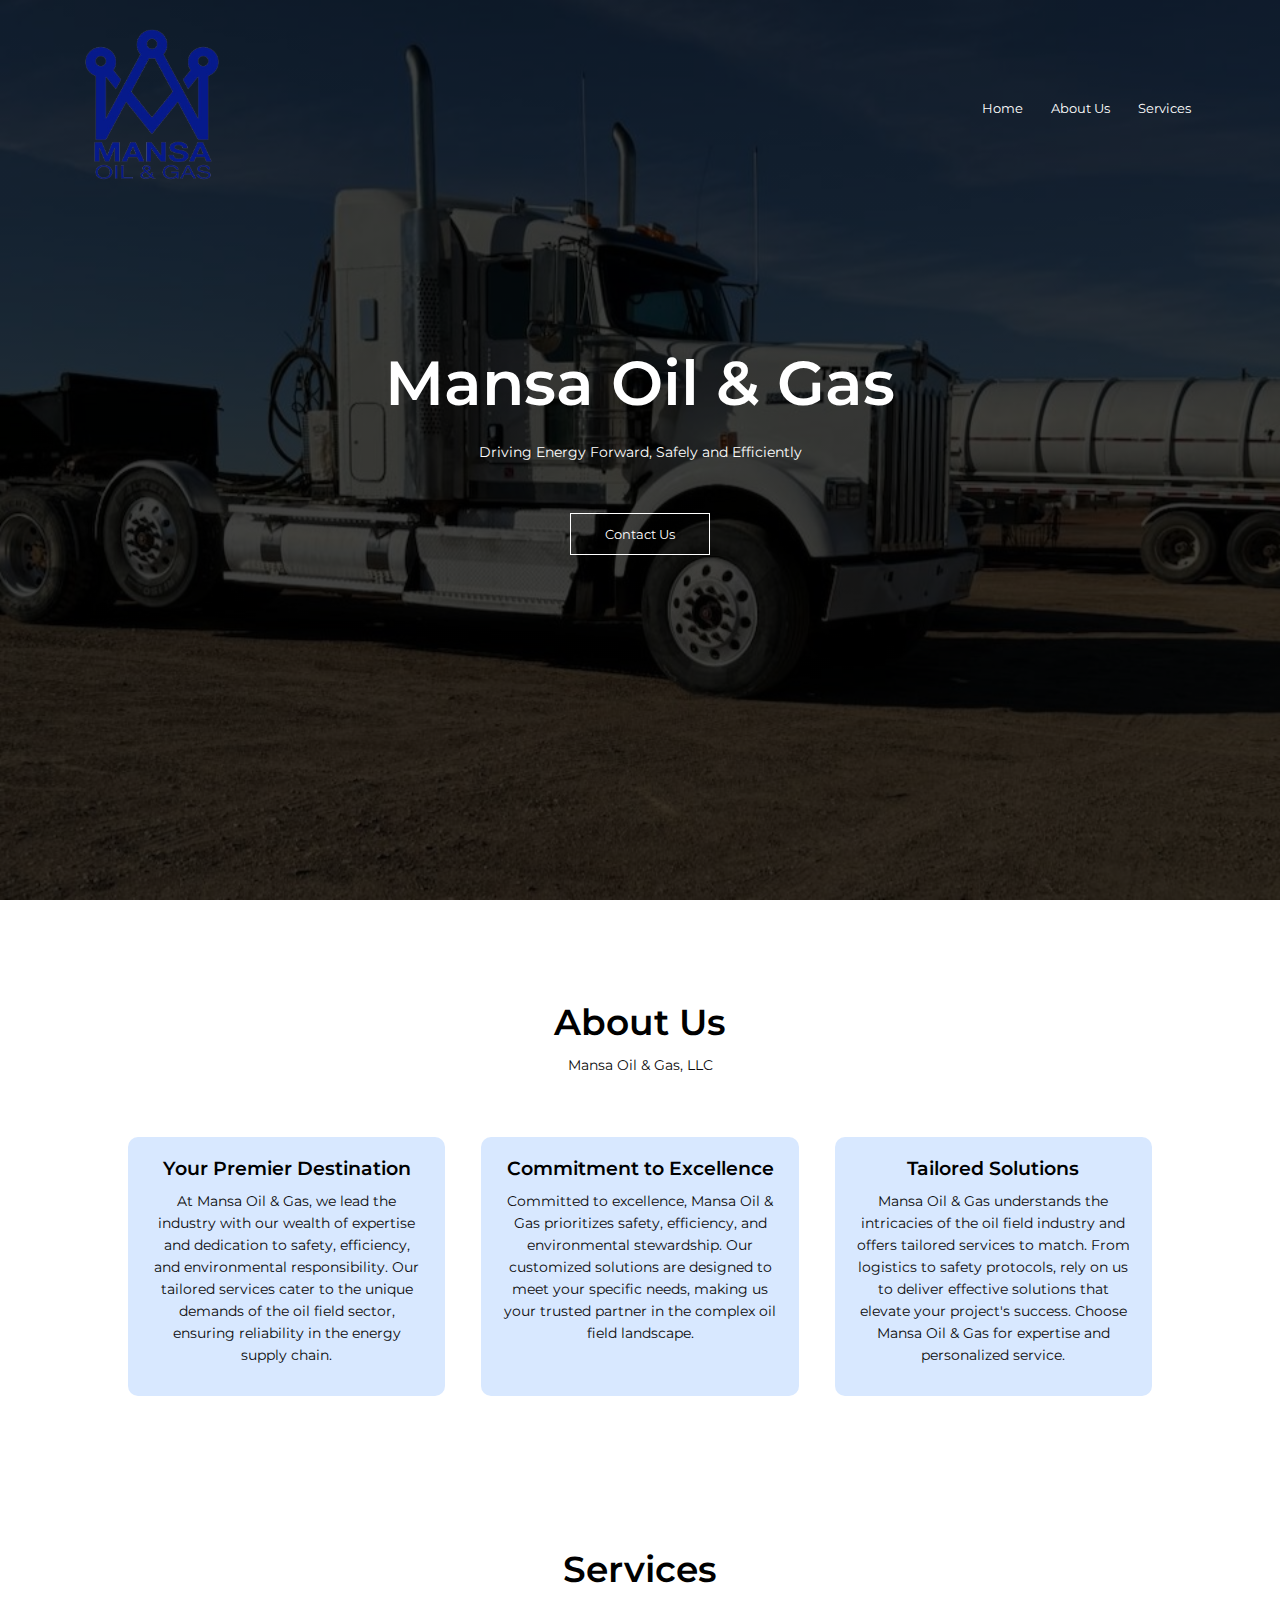
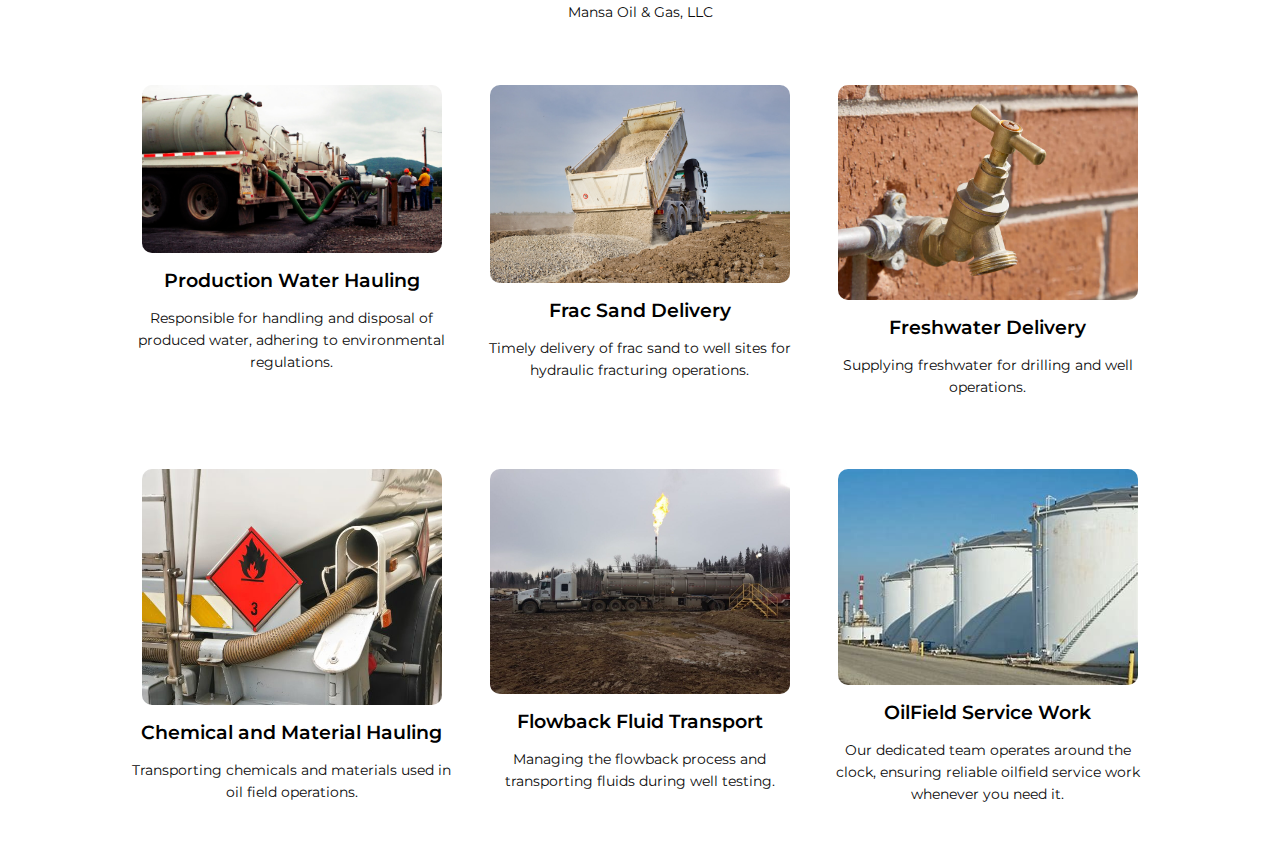
<file: index.html>
<!DOCTYPE html>
<html>
<head>
    <meta name="viewport" content="width=device-width, initial-scale=1.0"> <!-- Corrected viewport tag -->
    <title>Mansa Oil & Gas</title>
    <link rel="stylesheet" href="style.css">
    <link rel="preconnect" href="https://fonts.googleapis.com">
    <link rel="preconnect" href="https://fonts.gstatic.com" crossorigin>
    <link href="https://fonts.googleapis.com/css2?family=Montserrat:ital,wght@0,100..900;1,100..900&display=swap" rel="stylesheet">
    <link rel="stylesheet" href="https://cdnjs.cloudflare.com/ajax/libs/font-awesome/5.15.3/css/all.min.css">
    <link rel="icon" href="C:\Users\mcjal\OneDrive\Documents\Html Docs\MansaOil&Gas\logo.png.png" type="image/x-icon">
    <link rel="icon" href="logo.png.png" type="image/png">
</head>
<body>
    <section class="header">
        <nav>
             <a href="https://mansaoilandgas.com"><img src="logo.png.png" alt="Mansa Oil & Gas Logo"></a> 
            <div class="nav-links" id="navLinks">
                <i class="fa fa-times" onclick="hideMenu()"></i>
                <ul>
                    <li><a href="#home">Home</a></li> 
                    <li><a href="#about-us">About Us</a></li>
                    <li><a href="#services">Services</a></li>
                </ul>
            </div>
            <i class="fa fa-bars" onclick="showMenu()" aria-hidden="true"></i>
        </nav>
        <div class="text-box">
            <h1>Mansa Oil & Gas</h1>
            <p>Driving Energy Forward, Safely and Efficiently</p>
            <a href="contact.html" class="hero-btn">Contact Us</a> <!-- Updated href to link to the contact section -->
        </div>
    </section>

    <!-- About Us -->
    <section class="AboutUs" id="about-us">
        <h1>About Us</h1>
        <p>Mansa Oil & Gas, LLC</p>
        <div class="row">
            <div class="AboutUs-col">
                <h3>Your Premier Destination</h3>
                <p>At Mansa Oil & Gas, we lead the industry with our wealth of expertise and dedication to safety, efficiency, and environmental responsibility. 
                    Our tailored services cater to the unique demands of the oil field sector, ensuring reliability in the energy supply chain.
                </p>
            </div>
            <div class="AboutUs-col">
                <h3>Commitment to Excellence</h3>
                <p>Committed to excellence, Mansa Oil & Gas prioritizes safety, efficiency, and environmental stewardship. 
                    Our customized solutions are designed to meet your specific needs, making us your trusted partner in the complex oil field landscape.
                </p>
        </div>
        <div class="AboutUs-col">
            <h3>Tailored Solutions</h3>
            <p>Mansa Oil & Gas understands the intricacies of the oil field industry and offers tailored services to match. 
                From logistics to safety protocols, rely on us to deliver effective solutions that elevate your project's success. 
                Choose Mansa Oil & Gas for expertise and personalized service.
            </p>
    </section>

    <!-- Services -->
    <section class="services" id="services">
        <h1>Services</h1>
        <p>Mansa Oil & Gas, LLC</p>
        <div class="row">
            <!-- First row of services -->
            <div class="service-col">
                <img src="./Webpage/ProdImg1.jfif" alt="Produced Water Hauling"> 
                <h3>Production Water Hauling</h3>
                <p>Responsible for handling and disposal of produced water, adhering to environmental regulations.</p>
            </div>
            <div class="service-col">
                
                <img src="Webpage\ProdImg2.jpeg" alt="Frac Sand Delivery">
                <h3>Frac Sand Delivery</h3>
                <p>Timely delivery of frac sand to well sites for hydraulic fracturing operations.</p>
            </div>
            <div class="service-col">
                <img src="Webpage\ProdImg3.jfif" alt="Freshwater Delivery">
                <h3>Freshwater Delivery</h3>
                <p>Supplying freshwater for drilling and well operations.</p>
            </div>
            <!-- Second row of services -->
            <div class="service-col">
                <img src="Webpage\ProdImg4.jpg" alt="Chemical and Material Hauling">
                <h3>Chemical and Material Hauling</h3>
                <p>Transporting chemicals and materials used in oil field operations.</p>
            </div>
            <div class="service-col">
                <img src="Webpage\ProdImg5.jfif" alt="Flowback Fluid Transport">
                <h3>Flowback Fluid Transport</h3>
                <p>Managing the flowback process and transporting fluids during well testing.</p>
            </div>
            <div class="service-col">
                <img src="Webpage\ProdImg7.jfif">
                <h3>OilField Service Work</h3>
                <p>Our dedicated team operates around the clock, ensuring reliable oilfield service work whenever you need it. </p>
            </div>
        </div>
    </section>

    <script>
        var navLinks = document.getElementById("navLinks");

        function showMenu() {
            navLinks.style.right = "0";
        }

        function hideMenu() {
            navLinks.style.right = "-200px";
        }
    </script>
</body>
</html>
</file>
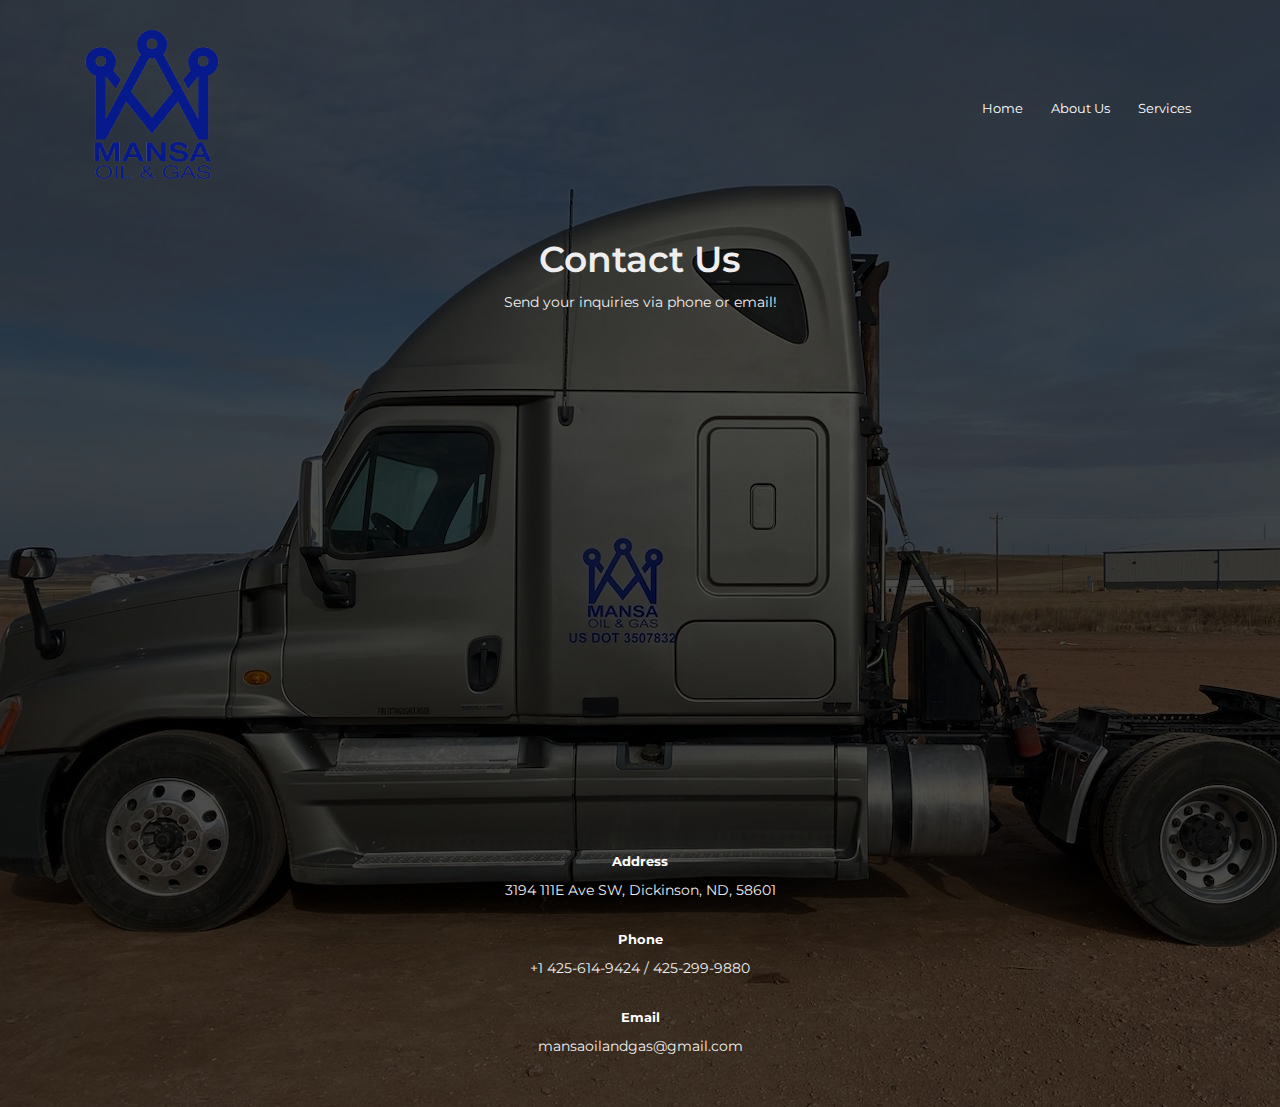
<file: contact.html>
<!DOCTYPE html>
<html lang="en">
<head>
    <link rel="icon" href="logo.png.png" type="image/x-icon">
    <meta charset="UTF-8">
    <meta name="viewport" content="width=device-width, initial-scale=1.0">
    <title>Contact - Mansa Oil & Gas</title>
    <link rel="stylesheet" href="style.css">
    <link rel="preconnect" href="https://fonts.googleapis.com">
    <link rel="preconnect" href="https://fonts.gstatic.com" crossorigin>
    <link href="https://fonts.googleapis.com/css2?family=Montserrat:ital,wght@0,100..900;1,100..900&display=swap" rel="stylesheet">
    <link rel="stylesheet" href="https://cdnjs.cloudflare.com/ajax/libs/font-awesome/5.15.3/css/all.min.css">
</head>
<body class="contact-page">

<nav>
    <a href="https://mansaoilandgas.com"><img src="logo.png.png" alt="Mansa Oil & Gas Logo"></a>
    <div class="nav-links" id="navLinks">
        <i class="fa fa-times" onclick="hideMenu()"></i>
        <ul>
            <li><a href="https://mansaoilandgas.com">Home</a></li>
            <!-- Update the href attributes below to link to sections on the main page -->
            <li><a href="https://mansaoilandgas.com#about-us">About Us</a></li>
            <li><a href="https://mansaoilandgas.com#services">Services</a></li> 
        </ul>
    </div>
    <i class="fa fa-bars" onclick="showMenu()"></i>
</nav>

<main>
    <section class="contact-intro">
        <h1>Contact Us</h1>
        <p>Send your inquiries via phone or email!</p>
    </section>

    <section class="map">
        <iframe src="https://www.google.com/maps/embed?pb=!1m18!1m12!1m3!1d2723.639319436283!2d-102.79633922400785!3d46.949127533148136!2m3!1f0!2f0!3f0!3m2!1i1024!2i768!4f13.1!3m3!1m2!1s0x53263deb1038a685%3A0x52461d0538e893da!2s3194%20111E%20Ave%20SW%2C%20Dickinson%2C%20ND%2058601!5e0!3m2!1sen!2sus!4v1712007974584!5m2!1sen!2sus" width="600" height="450" style="border:0;" allowfullscreen="" loading="lazy" referrerpolicy="no-referrer-when-downgrade"></iframe>
    </section>

    <section class="contact-details">
        <div class="details">
            <h5>Address</h5>
            <p>3194 111E Ave SW, Dickinson, ND, 58601</p>
        </div>
        <div class="details">
            <h5>Phone</h5>
            <p>+1 425-614-9424 / 425-299-9880</p>
        </div>
        <div class="details">
            <h5>Email</h5>
            <p>mansaoilandgas@gmail.com</p> 
        </div>
    </section>
</main>

<script>
    var navLinks = document.getElementById("navLinks");

    function showMenu(){
        navLinks.style.right = "0";
    }

    function hideMenu(){
        navLinks.style.right = "-200px";
    }
</script>

</body>
</html>
</file>
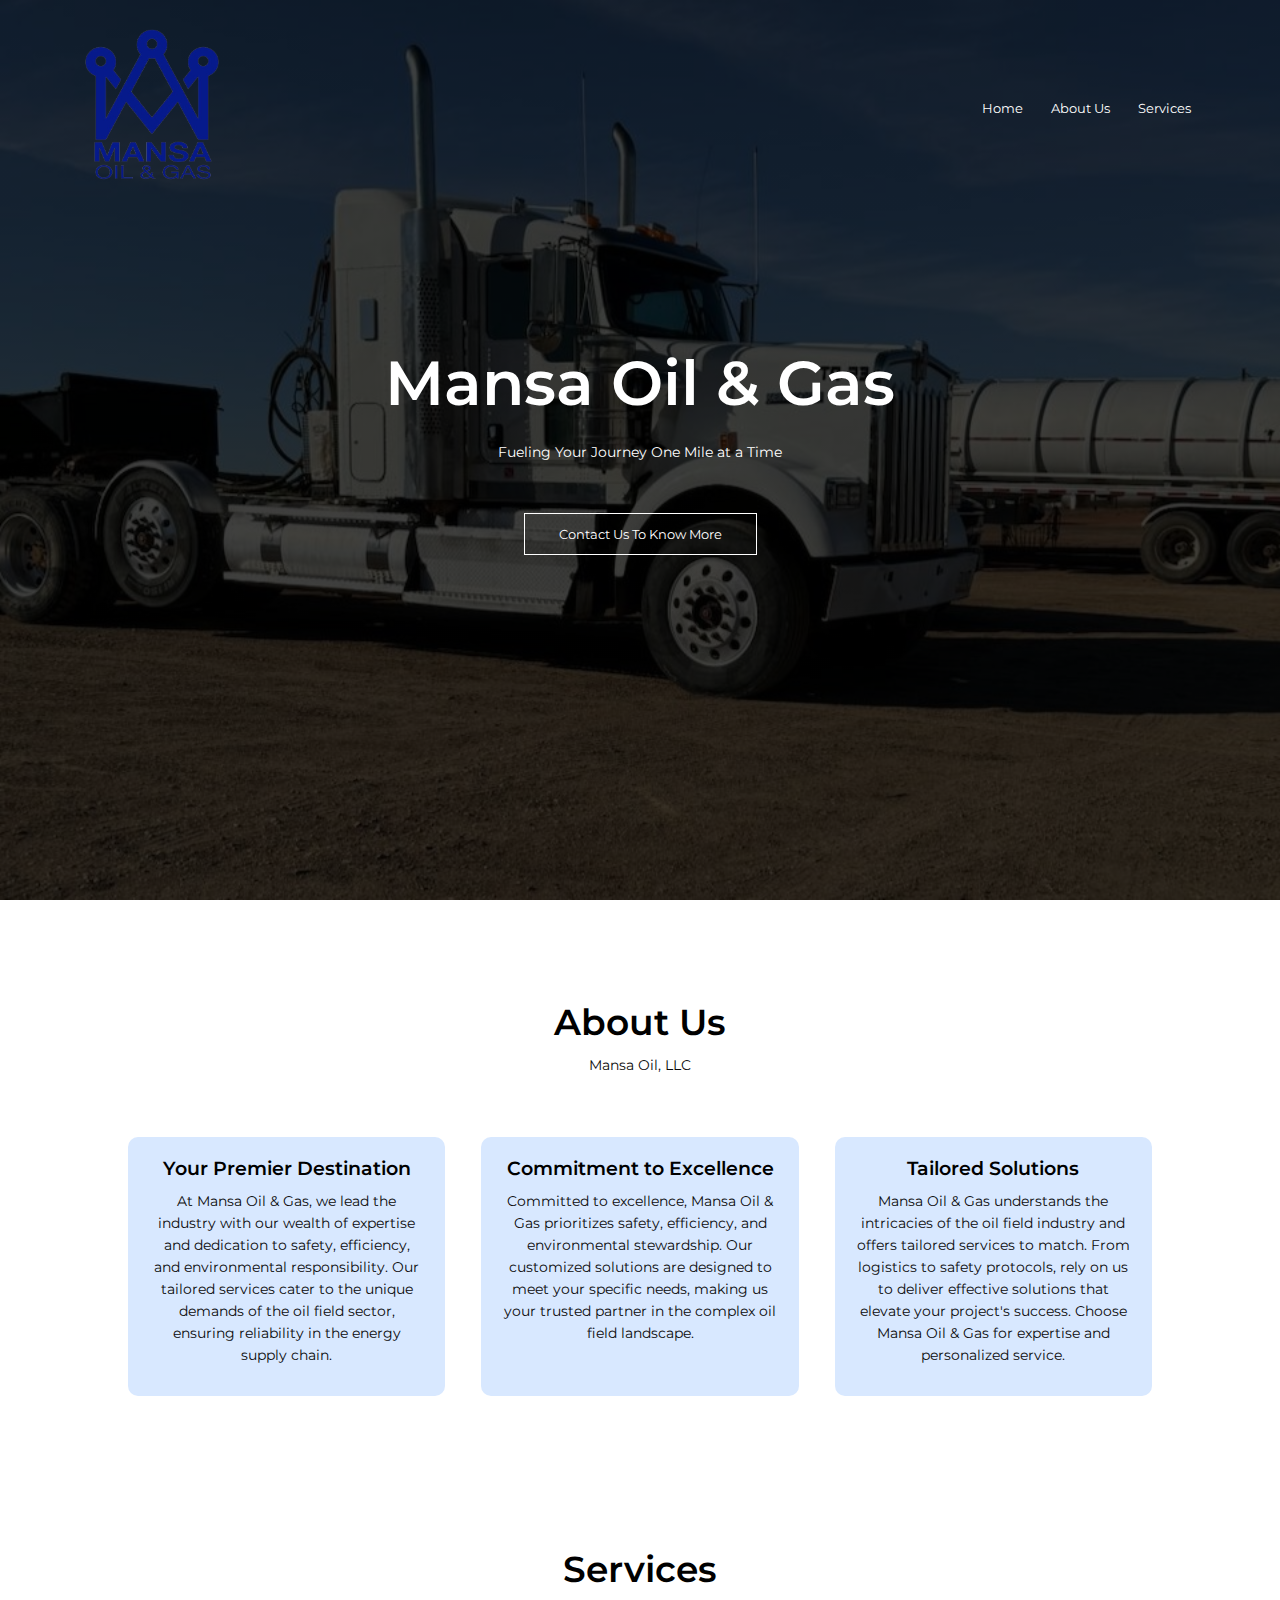
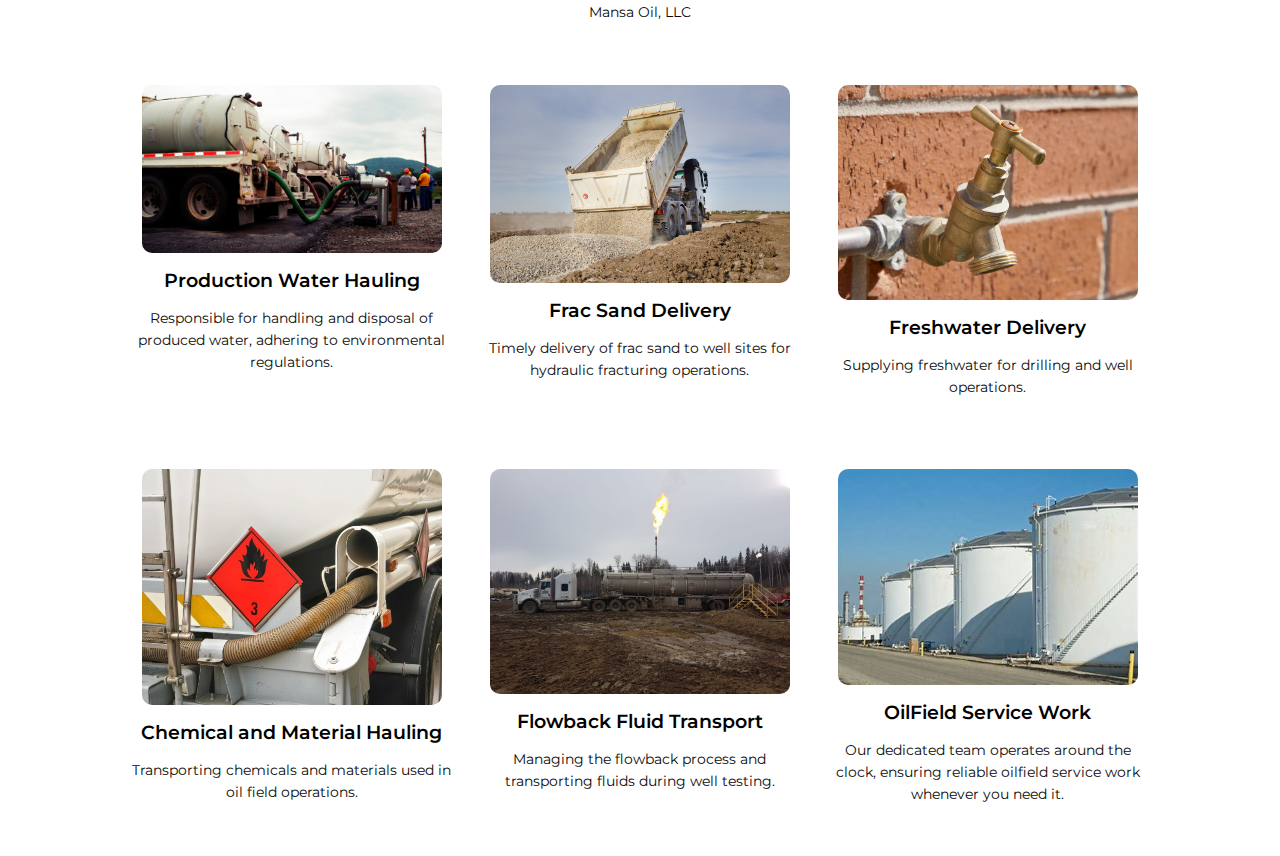
<file: WebDesign.html>
<!DOCTYPE html>
<html>
<head>
    <meta name="viewport" content="width=device-width, initial-scale=1.0"> <!-- Corrected viewport tag -->
    <title>Mansa Oil & Gas</title>
    <link rel="stylesheet" href="style.css">
    <link rel="preconnect" href="https://fonts.googleapis.com">
    <link rel="preconnect" href="https://fonts.gstatic.com" crossorigin>
    <link href="https://fonts.googleapis.com/css2?family=Montserrat:ital,wght@0,100..900;1,100..900&display=swap" rel="stylesheet">
    <link rel="stylesheet" href="https://cdnjs.cloudflare.com/ajax/libs/font-awesome/5.15.3/css/all.min.css">
    <link rel="icon" href="C:\Users\mcjal\OneDrive\Documents\Html Docs\MansaOil&Gas\logo.png.png" type="image/x-icon">
    <link rel="icon" href="logo.png.png" type="image/png">
</head>
<body>
    <section class="header">
        <nav>
             <a href="WebDesign.html"><img src="logo.png.png" alt="Mansa Oil & Gas Logo"></a> 
            <div class="nav-links" id="navLinks">
                <i class="fa fa-times" onclick="hideMenu()"></i>
                <ul>
                    <li><a href="#home">Home</a></li> 
                    <li><a href="#about-us">About Us</a></li>
                    <li><a href="#services">Services</a></li>
                </ul>
            </div>
            <i class="fa fa-bars" onclick="showMenu()" aria-hidden="true"></i>
        </nav>
        <div class="text-box">
            <h1>Mansa Oil & Gas</h1>
            <p>Fueling Your Journey One Mile at a Time</p>
            <a href="contact.html" class="hero-btn">Contact Us To Know More</a> <!-- Updated href to link to the contact section -->
        </div>
    </section>

    <!-- About Us -->
    <section class="AboutUs" id="about-us">
        <h1>About Us</h1>
        <p>Mansa Oil, LLC</p>
        <div class="row">
            <div class="AboutUs-col">
                <h3>Your Premier Destination</h3>
                <p>At Mansa Oil & Gas, we lead the industry with our wealth of expertise and dedication to safety, efficiency, and environmental responsibility. 
                    Our tailored services cater to the unique demands of the oil field sector, ensuring reliability in the energy supply chain.
                </p>
            </div>
            <div class="AboutUs-col">
                <h3>Commitment to Excellence</h3>
                <p>Committed to excellence, Mansa Oil & Gas prioritizes safety, efficiency, and environmental stewardship. 
                    Our customized solutions are designed to meet your specific needs, making us your trusted partner in the complex oil field landscape.
                </p>
        </div>
        <div class="AboutUs-col">
            <h3>Tailored Solutions</h3>
            <p>Mansa Oil & Gas understands the intricacies of the oil field industry and offers tailored services to match. 
                From logistics to safety protocols, rely on us to deliver effective solutions that elevate your project's success. 
                Choose Mansa Oil & Gas for expertise and personalized service.
            </p>
    </section>

    <!-- Services -->
    <section class="services" id="services">
        <h1>Services</h1>
        <p>Mansa Oil, LLC</p>
        <div class="row">
            <!-- First row of services -->
            <div class="service-col">
                <img src="./Webpage/ProdImg1.jfif" alt="Produced Water Hauling"> 
                <h3>Production Water Hauling</h3>
                <p>Responsible for handling and disposal of produced water, adhering to environmental regulations.</p>
            </div>
            <div class="service-col">
                
                <img src="Webpage\ProdImg2.jpeg" alt="Frac Sand Delivery">
                <h3>Frac Sand Delivery</h3>
                <p>Timely delivery of frac sand to well sites for hydraulic fracturing operations.</p>
            </div>
            <div class="service-col">
                <img src="Webpage\ProdImg3.jfif" alt="Freshwater Delivery">
                <h3>Freshwater Delivery</h3>
                <p>Supplying freshwater for drilling and well operations.</p>
            </div>
            <!-- Second row of services -->
            <div class="service-col">
                <img src="Webpage\ProdImg4.jpg" alt="Chemical and Material Hauling">
                <h3>Chemical and Material Hauling</h3>
                <p>Transporting chemicals and materials used in oil field operations.</p>
            </div>
            <div class="service-col">
                <img src="Webpage\ProdImg5.jfif" alt="Flowback Fluid Transport">
                <h3>Flowback Fluid Transport</h3>
                <p>Managing the flowback process and transporting fluids during well testing.</p>
            </div>
            <div class="service-col">
                <img src="Webpage\ProdImg7.jfif">
                <h3>OilField Service Work</h3>
                <p>Our dedicated team operates around the clock, ensuring reliable oilfield service work whenever you need it. </p>
            </div>
        </div>
    </section>

    <script>
        var navLinks = document.getElementById("navLinks");

        function showMenu() {
            navLinks.style.right = "0";
        }

        function hideMenu() {
            navLinks.style.right = "-200px";
        }
    </script>
</body>
</html>
</file>
<file: style.css>
*{
    margin: 0;
    padding: 0;
    font-family: "Montserrat", sans-serif;
}

/* Background */
.header{
    min-height: 100vh;
    width: 100%;
    background-image: linear-gradient(rgba(0,0,0,0.75), rgba(0,0,0,0.75)),url("background4.JPG");
    background-position: center;
    background-size: cover;
    position: relative;
}

nav{
    display: flex;
    padding: 2% 6%;
    justify-content: space-between;
    align-items: center;
}

nav img{
    width: 150px;
}

nav-links{
    flex: 1;
    text-align: right;
}
/* Dealing with the nav bar*/
.nav-links ul li{
    list-style: none;
    display: inline-block;
    padding: 8px 12px;
    position: relative;
}

.nav-links ul li a{
    color: #fff;
    text-decoration: none;
    font-size: 13px;
}

.nav-links ul li::after{
    content: '';
    width: 0%;
    height: 2px;
    background: #3329bc;
    display: block;
    margin: auto;
    transition: 0.5s;
}

.nav-links ul li:hover::after{
    width: 100%;
}

/* Main Heading*/
.text-box{
    width: 90%;
    color: #fff;
    position: absolute;
    top: 50%;
    left: 50%;
    transform: translate(-50%, -50%);
    text-align: center
}

.text-box h1{
    font-size: 62px;
}

.text-box p{
    margin: 10px 0 40px;
    color: #fff;
    font-size: 14px;
}


.hero-btn{
    display: inline-block;
    text-decoration: none;
    color: #fff;
    border: 1px solid #fff;
    padding: 12px 34px;
    font-size: 13px;
    background: transparent;
    position: relative;
    cursor: pointer;
}

.hero-btn:hover{
    border: 1px solid #fff;
    background: #3329bc;
    transition: 1s;
}

nav .fa{
    display: none;
}

/* Dealing with opening the website on smaller devices*/
@media(max-width: 700px){
    .text-box h1{
        font-size: 20px;
}
    .nav-links ul li{
        display: block;
    }
    .nav-links{
        position: absolute;
        background: #3329bc;
        height: 100vh;
        width: 200px;
        top: 0;
        right: -200px;
        text-align: left;
        z-index: 2;
        transition: 1s;
    }
    nav .fa{
        display: block;
        color: #fff;
        margin: 10px;
        font-size: 22px;
        cursor: pointer;
    }
    .nav-links ul{
        padding: 30px;
    }
}

/* About Us Section*/

.AboutUs{
    width: 80%;
    margin: auto;
    text-align: center;
    padding-top: 100px;
}

h1{
    font-size: 36px;
    font-weight: 600;
}

p{
    color:#0a0a0a;
    font-size: 14px;
    font-style: 300;
    line-height: 22px;
    padding: 10px;
}

.row{
    margin-top: 5%;
    display: flex;
    justify-content: space-between;
}

.AboutUs-col{
    flex-basis: 31%;
    background: #d8e8ff;
    border-radius: 10px;
    margin-bottom: 5%;
    padding: 20px 12px;
    box-sizing: border-box;
    transition: 0.5s;
}

h3{
    text-align: center;
    font-weight: 600;
    margin: 0;
}

.AboutUs-col:hover{
    box-shadow: 0 0 20px 0px rgba(0,0,0,0.2);
}

@media(max-width: 700px){
    .row{
        flex-direction: column;
    }
}

/* Services Section */

.services {
    width: 80%;
    margin: auto;
    text-align: center;
    padding-top: 100px;
}

.service-col {
    flex: 0 1 calc(33.33% - 20px); 
    border-radius: 10px;
    margin-bottom: 5%;
    text-align: left;
    display: flex;
    flex-direction: column;
    align-items: center; 
}

.service-col img {
    width: 100%;
    max-width: 300px; 
    border-radius: 10px;
    transition: 0.5s;
}

.service-col img:hover {
    box-shadow: 0 0 20px 0px rgba(0, 0, 0, 0.2);
}

.service-col p {
    padding: 0;
    text-align: center; 
}

.service-col h3 {
    margin-top: 16px;
    margin-bottom: 15px;
    text-align: center; 
}

.services .row {
    display: flex;
    flex-wrap: wrap;
    justify-content: space-around;
    gap: 20px; 
}

@media (max-width: 768px) {
    .service-col {
        flex-basis: 100%; 
    }
}



/* CONTACT PAGE SECTION*/
body.contact-page {
    font-family: 'Montserrat', sans-serif;
    color: #ffffff;
    background-image: linear-gradient(rgba(0,0,0,0.7),rgba(0,0,0,0.7)),url("background1\ \(1\).JPG");
    margin: 0;
    padding: 0;
}

.contact-page h1, .contact-page h2, .contact-page h3, .contact-page p {
    color: #eeeeee; 
}

/* Change link color */
.contact-page a {
    color: #4A90E2; /* Blue text */
}


/* Navigation bar styling */
.site-header nav {
    list-style: none;
    display: inline-block;
    padding: 8px 12px;
    position: relative;
}

/* Navigation links styling */
.site-header nav ul {
    list-style-type: none; /* Removes bullet points */
    margin: 0;
    padding: 0;
    display: flex;
}

.site-header nav ul li {
    list-style: none;
    display: inline-block;
    padding: 8px 12px;
    position: relative;
}

.site-header nav ul li a {
    color: #fff;
    text-decoration: none;
    font-size: 13px;
}

.site-header nav ul li::after{
    content: '';
    width: 0%;
    height: 2px;
    background: #3329bc; /* Underline color */
    display: block;
    margin: auto;
    transition: width 0.5s; /* Smooth transition for the underline */
}
.site-header nav ul li:hover::after {
    width: 100%;
}


.contact-intro, .contact-details {
    text-align: center;
    padding: 20px;
}

.map iframe {
    display: block;
    margin: 20px auto;
    width: 90%;
    max-width: 600px;
}

.details {
    margin-bottom: 20px;
}

footer {
    text-align: center;
    margin-top: 20px;
    padding: 20px;
}

@media (max-width: 768px) {
    .site-header nav {
        flex-direction: column;
    }

    .site-header nav ul {
        flex-direction: column;
    }

    .site-header nav ul li:not(:last-child) {
        margin-bottom: 10px;
    }
}
</file>
